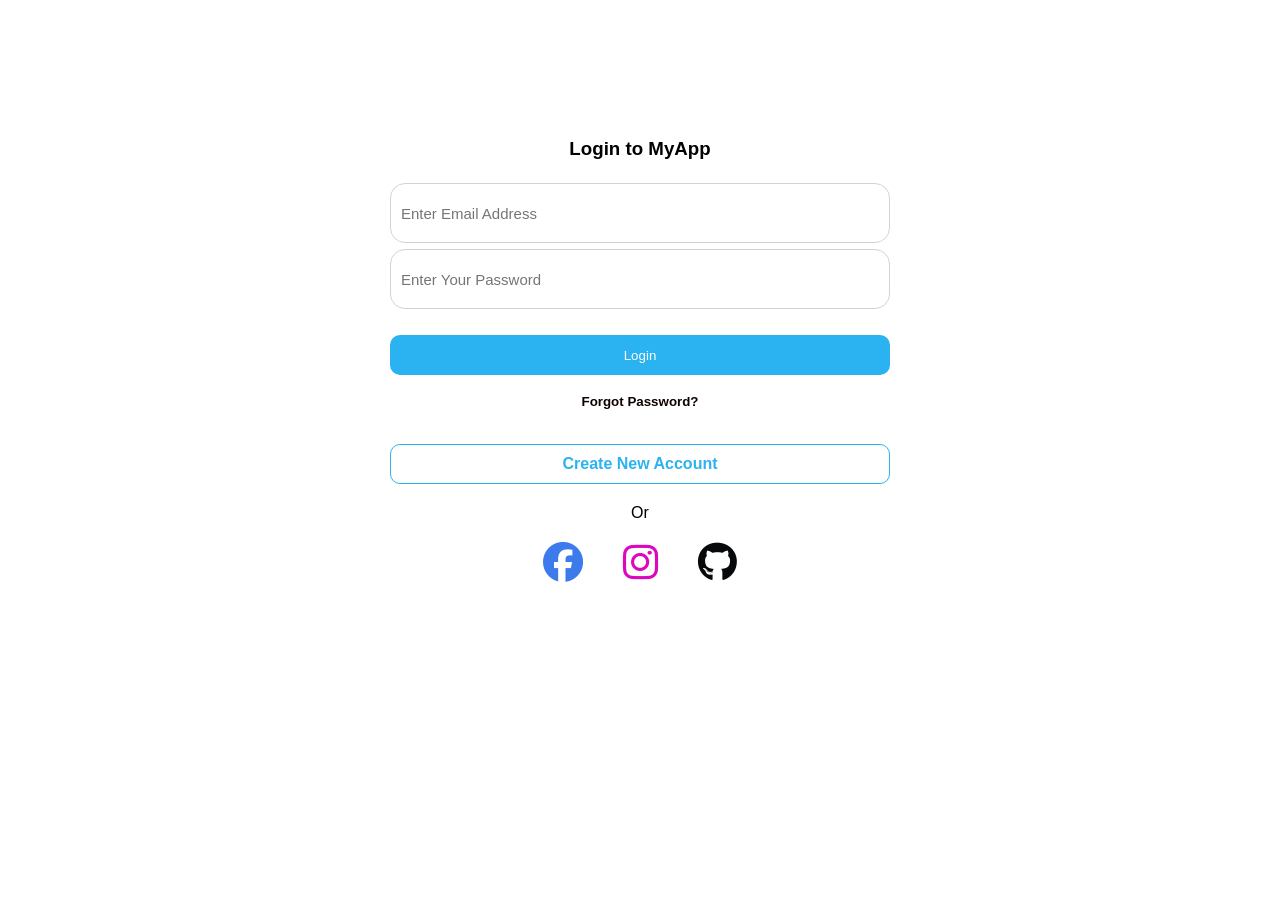
<file: index.html>
<!DOCTYPE html>
<html lang="en">
<head>
    <meta charset="UTF-8">
    <meta name="viewport" content="width=device-width, initial-scale=1.0">
    <title>Login</title>
    <link rel="stylesheet" href="https://cdnjs.cloudflare.com/ajax/libs/font-awesome/6.7.2/css/all.min.css">
 <style>
    *{
        margin: 0px;
        padding: 0px;
        box-sizing: border-box;
    }
    body{
        font-family: Arial, Helvetica, sans-serif;

        display: flex;
        justify-content: center;
        align-items: center;
        min-height: 80vh;
    }
    section{
        display: flex;
        flex-direction: column;
        width: 500px;
       
        gap: 20px;
        justify-content: center;
    }
    a{
       
        width: 100%;
        border: 1px solid rgb(43, 179, 241);
        height: 40px;
        display: flex;
        justify-content: center;
        align-items: center;
        border-radius: 10px;
        text-decoration: none;
        color: rgb(43, 179, 241);
        font-weight: bold;
    }
    a:hover{
        background-color: rgb(238, 237, 237);
    }
    
    .input-group input{
        width: 100%;
        height: 60px;
        border: none;
        outline: none;
        padding: 0px 10px;
        margin: 3px 0px;
        border-radius: 15px;
        border: 1px solid rgb(212, 211, 211);
        font-size: 15px;
        
    }
    .input-group input:focus{
        border: 1px solid black;
    }
    .btn-group button{
        width: 100%;
         height: 40px;
        border: none;
        outline: none;
        padding: 0px 5px;
        margin: 3px 0px;
    }
     .btn-group .login-btn{
        background-color: rgb(43, 179, 241);
        color: white;
        border-radius: 10px;
     }
     .btn-group .forgot-btn{
       
         color:rgb(17, 1, 1);
        border-radius: 10px;
        background-color: white;
        font-weight: bold;
       
        

     } 
     .btn-group .forgot-btn:hover{
        background-color: rgb(240, 238, 238);
     }
     .fa-facebook{
        color: rgb(61, 122, 236);
       
     }
        .fa-github{
        color: rgb(8, 9, 10);
     }
        .fa-instagram{
        color: rgb(218, 9, 190);
     }
     .or{
        display: flex;
        justify-content: center;
        align-items: center;
     }
     .social-icons{
        display: flex;
        justify-content: center;
     }
     .social-icons .icons{
        font-size: 40px;
        margin: 0px 20px;

     }
     h3{
        display: flex;
        justify-content:center ;
     }
     @media screen and (max-width:576px){
        section{
            width: 350px;
        }
     }
    
     

     

 
 </style>
</head>
<body>
    <section>
        <h3>Login to MyApp</h3>
        <div class="input-group">
            <input type="text" placeholder="Enter Email Address" required>
            <input type="password" placeholder="Enter Your Password" required>
        </div>
        <div class="btn-group">
            <button class="login-btn">Login</button>
            <button class="forgot-btn">Forgot Password?</button>
        </div>
        <a href="templates/register.html">Create New Account</a>
        <span class="or">Or</span>
        <div class="social-icons">
            <i class="icons fa-brands fa-facebook"></i>
            <i class="icons fa-brands fa-instagram"></i>
            <i class="icons fa-brands fa-github"></i>
        </div>

    </section>
   

  

                
                


            

            



        
  
   
    
</body>
</html>
</file>
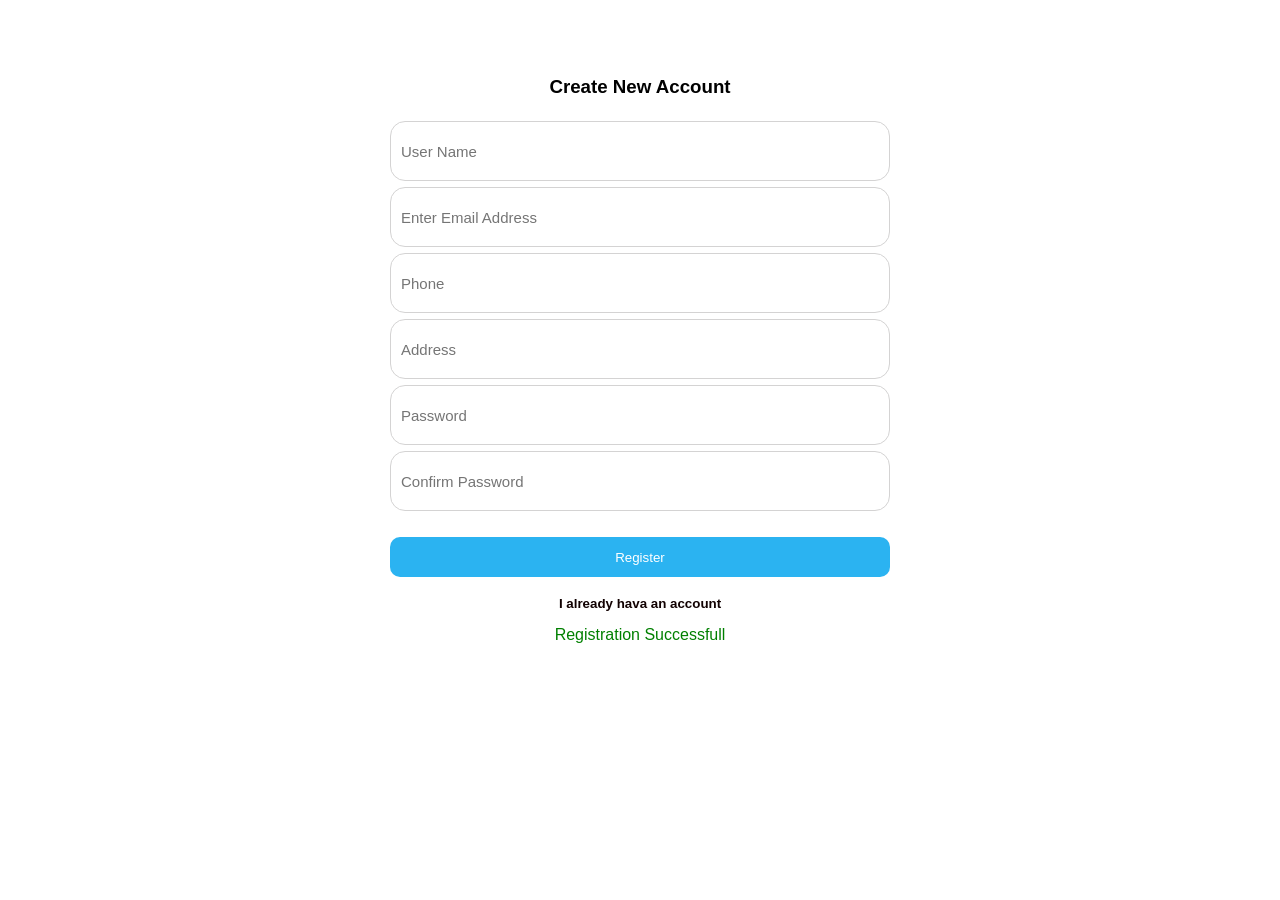
<file: templates/register.html>
<!DOCTYPE html>
<html lang="en">

<head>
    <meta charset="UTF-8">
    <meta name="viewport" content="width=device-width, initial-scale=1.0">
    <title>Register Page</title>
    <link rel="stylesheet" href="https://cdnjs.cloudflare.com/ajax/libs/font-awesome/6.7.2/css/all.min.css">
    
       
    <link rel="stylesheet" href="../assets/css/register.css">
</head>

<body>
    <section>
        <h3>Create New Account</h3>
        <div class="input-group">
            <input type="text" placeholder="User Name" required id="user-name">
            <input type="email" placeholder="Enter Email Address" required id="email">
            <input type="text" name="" id="" placeholder="Phone" required id="phone">
            <input type="text" placeholder="Address" id="address">
            <input type="password" placeholder="Password" id="password">
            <input type="password" placeholder="Confirm Password" id="confirm-password">


        </div>
        <div class="btn-group">
            <button class="login-btn" id="register-btn" type="submit">Register</button>
            <button class="forgot-btn" id="forgot-btn">I already hava an account</button>
            <label for="">
                Registration Successfull
            </label>
        </div>


    </section>




    <script src="../assets/js/script.js"></script>
</body>

</html>
</file>
<file: assets/css/register.css>
* {
            margin: 0px;
            padding: 0px;
            box-sizing: border-box;
        }

        body {
            font-family: Arial, Helvetica, sans-serif;

            display: flex;
            justify-content: center;
            align-items: center;
            min-height: 80vh;
        }

        section {
            display: flex;
            flex-direction: column;
            width: 500px;

            gap: 20px;
            justify-content: center;
        }

        a {

            width: 100%;
            border: 1px solid rgb(43, 179, 241);
            height: 40px;
            display: flex;
            justify-content: center;
            align-items: center;
            border-radius: 10px;
            text-decoration: none;
            color: rgb(43, 179, 241);
            font-weight: bold;
        }

        a:hover {
            background-color: rgb(238, 237, 237);
        }

        .input-group input {
            width: 100%;
            height: 60px;
            border: none;
            outline: none;
            padding: 0px 10px;
            margin: 3px 0px;
            border-radius: 15px;
            border: 1px solid rgb(212, 211, 211);
            font-size: 15px;

        }

        .input-group input:focus {
            border: 1px solid black;
        }

        .btn-group button {
            width: 100%;
            height: 40px;
            border: none;
            outline: none;
            padding: 0px 5px;
            margin: 3px 0px;
        }
        .btn-group label{
            display: flex;
            justify-content: center;

            color: green;
        }

        .btn-group .login-btn {
            background-color: rgb(43, 179, 241);
            color: white;
            border-radius: 10px;
        }

        .btn-group .forgot-btn {

            color: rgb(17, 1, 1);
            border-radius: 10px;
            background-color: white;
            font-weight: bold;



        }

        .btn-group .forgot-btn:hover {
            background-color: rgb(240, 238, 238);
        }

        .fa-facebook {
            color: rgb(61, 122, 236);
        }

        .fa-github {
            color: rgb(8, 9, 10);
        }

        .fa-instagram {
            color: rgb(218, 9, 190);
        }

        .or {
            display: flex;
            justify-content: center;
            align-items: center;
        }

        .social-icons {
            display: flex;
            justify-content: center;
        }

        .social-icons .icons {
            font-size: 40px;
            margin: 0px 20px;

        }

        h3 {
            display: flex;
            justify-content: center;
        }

        @media screen and (max-width:576px) {
            body {
                min-height: 100vh;
            }

            section {
                width: 350px;
            }
        }
</file>
